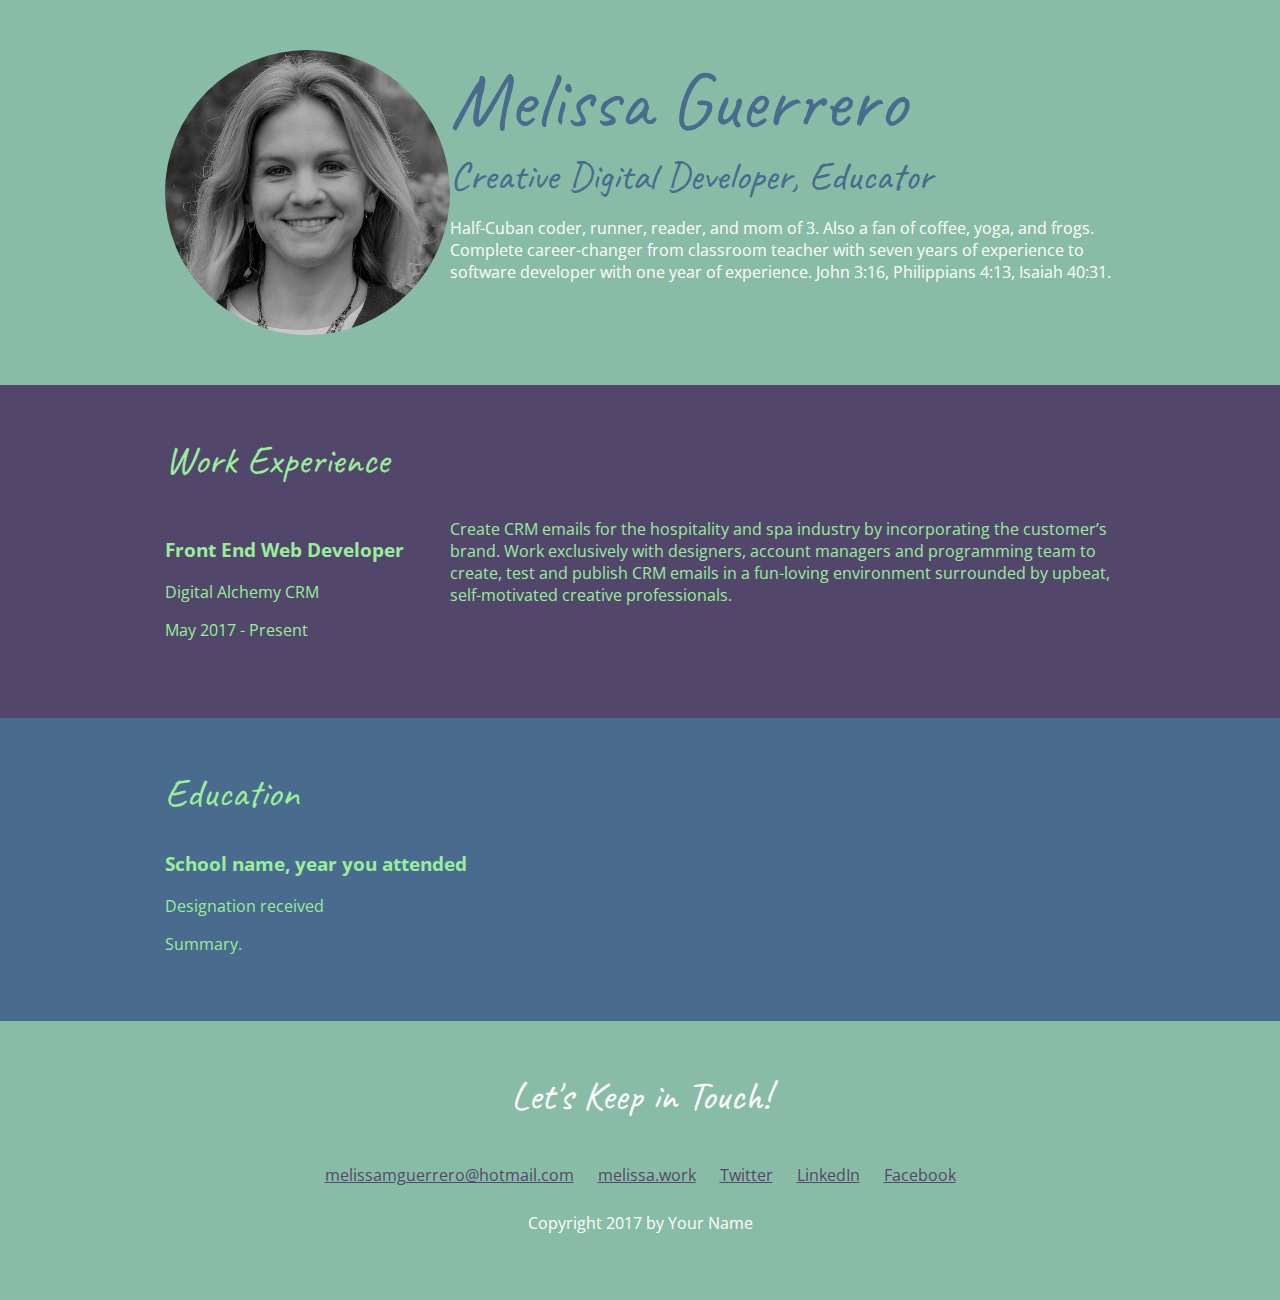
<file: CSS_Course/index.html>
<!DOCTYPE html>
<html lang="en">
<head>
    <meta charset="UTF-8">
    <meta name="viewport" content="width=device-width, initial-scale=1.0">
    <link href="https://fonts.googleapis.com/css?family=Caveat|Open+Sans:400,700" rel="stylesheet">
    <link rel="stylesheet" href="css/styles.css">
    <title>Melissa Guerrero | Resume</title>
</head>
<body>
    <!-- // Intro -->
    <header>
        <div class="content-wrap">
        <img src="images/melissa-square.jpg" alt="Image of Melissa" class="profile-img col-narrow">
            <div class="col-wide">
            <h1>Melissa Guerrero</h1>
            <h2>Creative Digital Developer, Educator</h2>
            <p>Half-Cuban coder, runner, reader, and mom of 3. Also a fan of coffee, yoga, and frogs. Complete career-changer from classroom teacher with seven years of experience to software developer with one year of experience. John 3:16, Philippians 4:13, Isaiah 40:31.</p>
            </div>
        </div>
    </header>
    
    <main> 
        <!-- // Work Experience -->
        <section class="work">
            <div class="content-wrap">
            <h2>Work Experience</h2>

            <!-- Job Details: copy this whole block to add more jobs -->
            <div class="col-narrow">
                <h3>Front End Web Developer</h3>
                <p>Digital Alchemy CRM</p>
                <p>May 2017 - Present</p>
            </div>
            
            <!-- Add as many paragraphs as you need. -->
            <div class="col-wide>"
                <p>Create CRM emails for the hospitality and spa industry by incorporating the customer’s
                brand. Work exclusively with designers, account managers and programming team to create, test and publish CRM emails in a fun-loving environment surrounded by upbeat, self-motivated creative professionals.</p>
            </div>
            
            
            <!-- end of Job Details block. -->
            </div>
        </section>


        <!-- // Education -->
        <section class="education">
            <div class="content-wrap">
            <h2>Education</h2>

            <!-- School details: copy this whole block to add more schools. -->
            <h3>School name, year you attended</h3>
            <p>Designation received</p>
            
            <!-- Add as many paragraphs as you need. -->
            <p>Summary.</p>
            <!-- End of school details. -->
            </div>
        </section>
    </main>
    
    <!-- // Footer & contact info -->
    <footer>
        <div class="content-wrap">
        <h2>Let's Keep in Touch!</h2>
        
        <!-- Social media and contact links. Add or remove any networks. -->
        <div class="contact-info">
            <a href="mailto:melissamguerrero@hotmail.com">melissamguerrero@hotmail.com</a>
            <a href="http://melissa.work target="_blank">melissa.work</a>
            <a href="https://twitter.com/Mmgfrog" target="_blank">Twitter</a>
            <a href="https://www.linkedin.com/in/melissa-guerrero/" target="_blank">LinkedIn</a>
            <a href="https://www.facebook.com/melissa.m.guerrero.92" target="_blank">Facebook</a>
        </div>

        <p>Copyright 2017 by Your Name</p>
        </div>
    </footer>
</body>
</html>
</file>
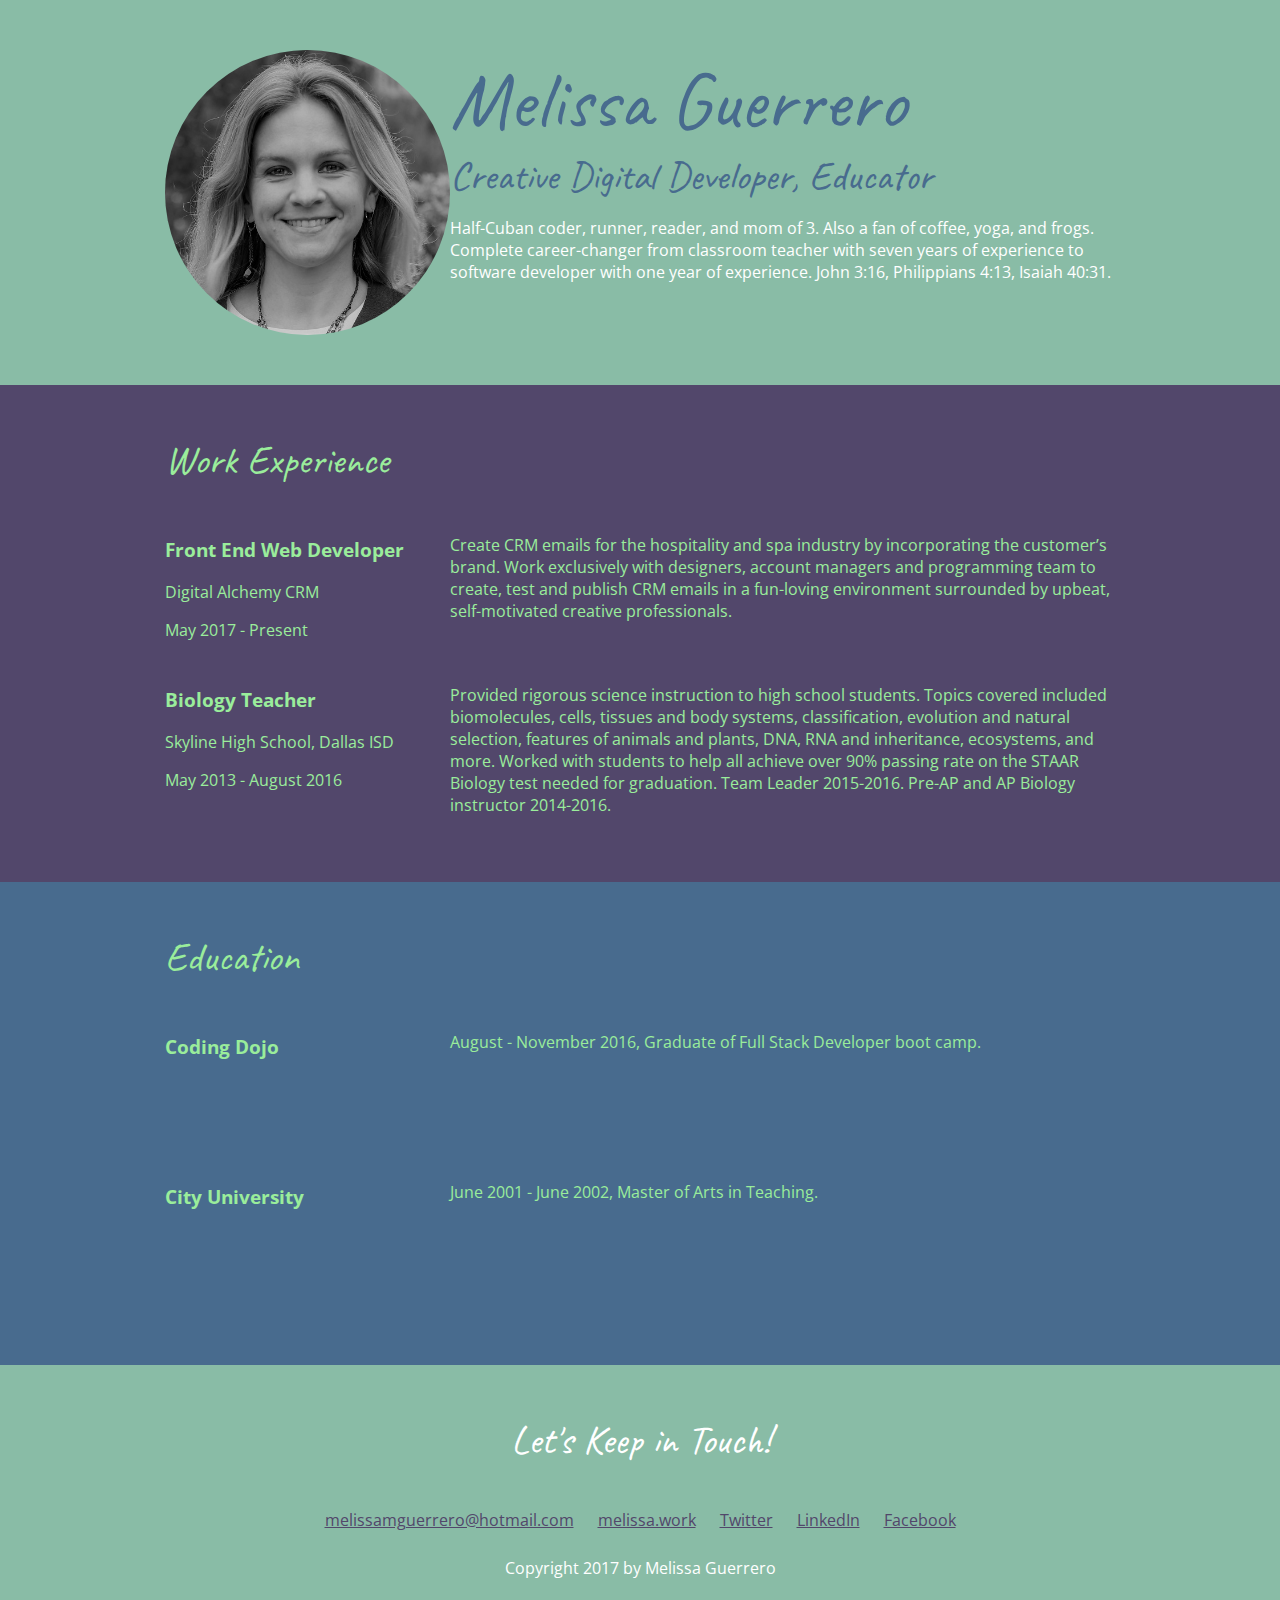
<file: CSS_Course/CSS_Course/index.html>
<!DOCTYPE html>
<html lang="en">
<head>
    <meta charset="UTF-8">
    <meta name="viewport" content="width=device-width, initial-scale=1.0">
    <link href="https://fonts.googleapis.com/css?family=Caveat|Open+Sans:400,700" rel="stylesheet">
    <link rel="stylesheet" href="css/styles.css">
    <title>Melissa Guerrero | Resume</title>
</head>
<body>
    <!-- // Intro -->
    <header>
        <div class="content-wrap">
        <img src="images/melissa-square.jpg" alt="Image of Melissa" class="profile-img col-narrow">
            <div class="col-wide">
            <h1>Melissa Guerrero</h1>
            <h2>Creative Digital Developer, Educator</h2>
            <p>Half-Cuban coder, runner, reader, and mom of 3. Also a fan of coffee, yoga, and frogs. Complete career-changer from classroom teacher with seven years of experience to software developer with one year of experience. John 3:16, Philippians 4:13, Isaiah 40:31.</p>
            </div>
        </div>
    </header>
    
    <main> 
        <!-- // Work Experience -->
        <section class="work">
            <div class="content-wrap">
            <h2>Work Experience</h2>

            <!-- Job Details: copy this whole block to add more jobs -->
            <div class="col-narrow">
                <h3>Front End Web Developer</h3>
                <p>Digital Alchemy CRM</p>
                <p>May 2017 - Present</p>
            </div>
            
            <!-- Add as many paragraphs as you need. -->
            <div class="col-wide">
                <p>Create CRM emails for the hospitality and spa industry by incorporating the customer’s
                brand. Work exclusively with designers, account managers and programming team to create, test and publish CRM emails in a fun-loving environment surrounded by upbeat, self-motivated creative professionals.</p>
            </div>
            
            <div class="col-narrow">
                <h3>Biology Teacher</h3>
                <p>Skyline High School, Dallas ISD</p>
                <p>May 2013 - August 2016</p>
            </div>

            <div class="col-wide">
                <p>Provided rigorous science instruction to high school students. Topics covered included biomolecules, cells, tissues and body systems, classification, evolution and natural selection, features of animals and plants, DNA, RNA and inheritance, ecosystems, and more. Worked with students to help all achieve over 90% passing rate on the STAAR Biology test needed for graduation. Team Leader 2015-2016. Pre-AP and AP Biology instructor 2014-2016.
            
            <!-- end of Job Details block. -->
            </div>
        </section>


        <!-- // Education -->
        <section class="education">
            <div class="content-wrap">
                <h2>Education</h2>

            <!-- School details: copy this whole block to add more schools. -->
                <div class="col-narrow">
                    <h3>Coding Dojo</h3>
                </div>

                <div class="col-wide">
                    <p>August - November 2016, Graduate of Full Stack Developer boot camp.</p> 
                </div> 
            
                <div class="col-narrow">
                    <h3>City University</h3>
                </div>

                <div class="col-wide">
                    <p>June 2001 - June 2002, Master of Arts in Teaching.</p>
                </div>
            <!-- End of school details. -->
            </div>
        </section>
    </main>
    
    <!-- // Footer & contact info -->
    <footer>
        <div class="content-wrap">
        <h2>Let's Keep in Touch!</h2>
        
        <!-- Social media and contact links. Add or remove any networks. -->
        <div class="contact-info">
            <a href="mailto:melissamguerrero@hotmail.com">melissamguerrero@hotmail.com</a>
            <a href="http://melissa.work target="_blank">melissa.work</a>
            <a href="https://twitter.com/Mmgfrog" target="_blank">Twitter</a>
            <a href="https://www.linkedin.com/in/melissa-guerrero/" target="_blank">LinkedIn</a>
            <a href="https://www.facebook.com/melissa.m.guerrero.92" target="_blank">Facebook</a>
        </div>

        <p>Copyright 2017 by Melissa Guerrero</p>
        </div>
    </footer>
</body>
</html>
</file>
<file: CSS_Course/css/styles.css>
/* Color Palette-------
#9AED9B Pale Green
#89BCA6 Dark Sea Green
#486B8E Queen Blue
#52476B Independence
#491A42 Russian Violet
*/

/* Global Styles-------*/
html {
	box-sizing: border-box;
}

*, *:before; *:after {
	box-sizing: inherit;
}

body {
	background: #491A42;
	color: #9AED9B;
	font-family: 'Open Sans', sans-serif;
	margin: 0;
}

.content-wrap {
	max-width: 950px;
	margin: 0 auto;
	padding: 50px;
	overflow: auto;
}

.col-narrow {
	float: left;
	min-height: 150px;
	width: 30%;
}

.col-wide {
	float: left;
	min-height: 150px;
	width: 70%;
}

h1, h2 {
	font-family: 'Caveat', cursive;
	font-weight: 400;
}

h1 {
	font-size: 80px;
}

h2 {
	font-size: 40px;
	margin-top: 0;
}

a {
	color: #52476B;
}

a:hover {
	text-decoration: none;
}

/*Header and Footer-------*/
header, footer {
	background: #89BCA6;
	color: white;
}

/*Header only*/
header h1, header h2 {
	color: #486B8E;
	margin: 0;
}

.profile-img {
	border-radius: 50%;
}

/*Footer only*/
footer {
	text-align: center;
}

.contact-info a {
	display: inline-block;
	padding: 10px;
}

/*Work Experience-------*/
.work {
	background: #52476B;
}



/*Education-------*/
.education {
	background: #486B8E;
}
</file>
<file: CSS_Course/CSS_Course/css/styles.css>
/* Color Palette-------
#9AED9B Pale Green
#89BCA6 Dark Sea Green
#486B8E Queen Blue
#52476B Independence
#491A42 Russian Violet
*/

/* Global Styles-------*/
html {
	box-sizing: border-box;
}

*, *:before; *:after {
	box-sizing: inherit;
}

body {
	background: #491A42;
	color: #9AED9B;
	font-family: 'Open Sans', sans-serif;
	margin: 0;
}

.content-wrap {
	max-width: 950px;
	margin: 0 auto;
	padding: 50px;
	overflow: auto;
}

.col-narrow {
	float: left;
	min-height: 150px;
	width: 30%;
}

.col-wide {
	float: left;
	min-height: 150px;
	width: 70%;
}

h1, h2 {
	font-family: 'Caveat', cursive;
	font-weight: 400;
}

h1 {
	font-size: 80px;
}

h2 {
	font-size: 40px;
	margin-top: 0;
}

a {
	color: #52476B;
}

a:hover {
	text-decoration: none;
}

/*Header and Footer-------*/
header, footer {
	background: #89BCA6;
	color: white;
}

/*Header only*/
header h1, header h2 {
	color: #486B8E;
	margin: 0;
}

.profile-img {
	border-radius: 50%;
}

/*Footer only*/
footer {
	text-align: center;
}

.contact-info a {
	display: inline-block;
	padding: 10px;
}

/*Work Experience-------*/
.work {
	background: #52476B;
}



/*Education-------*/
.education {
	background: #486B8E;
}
</file>
